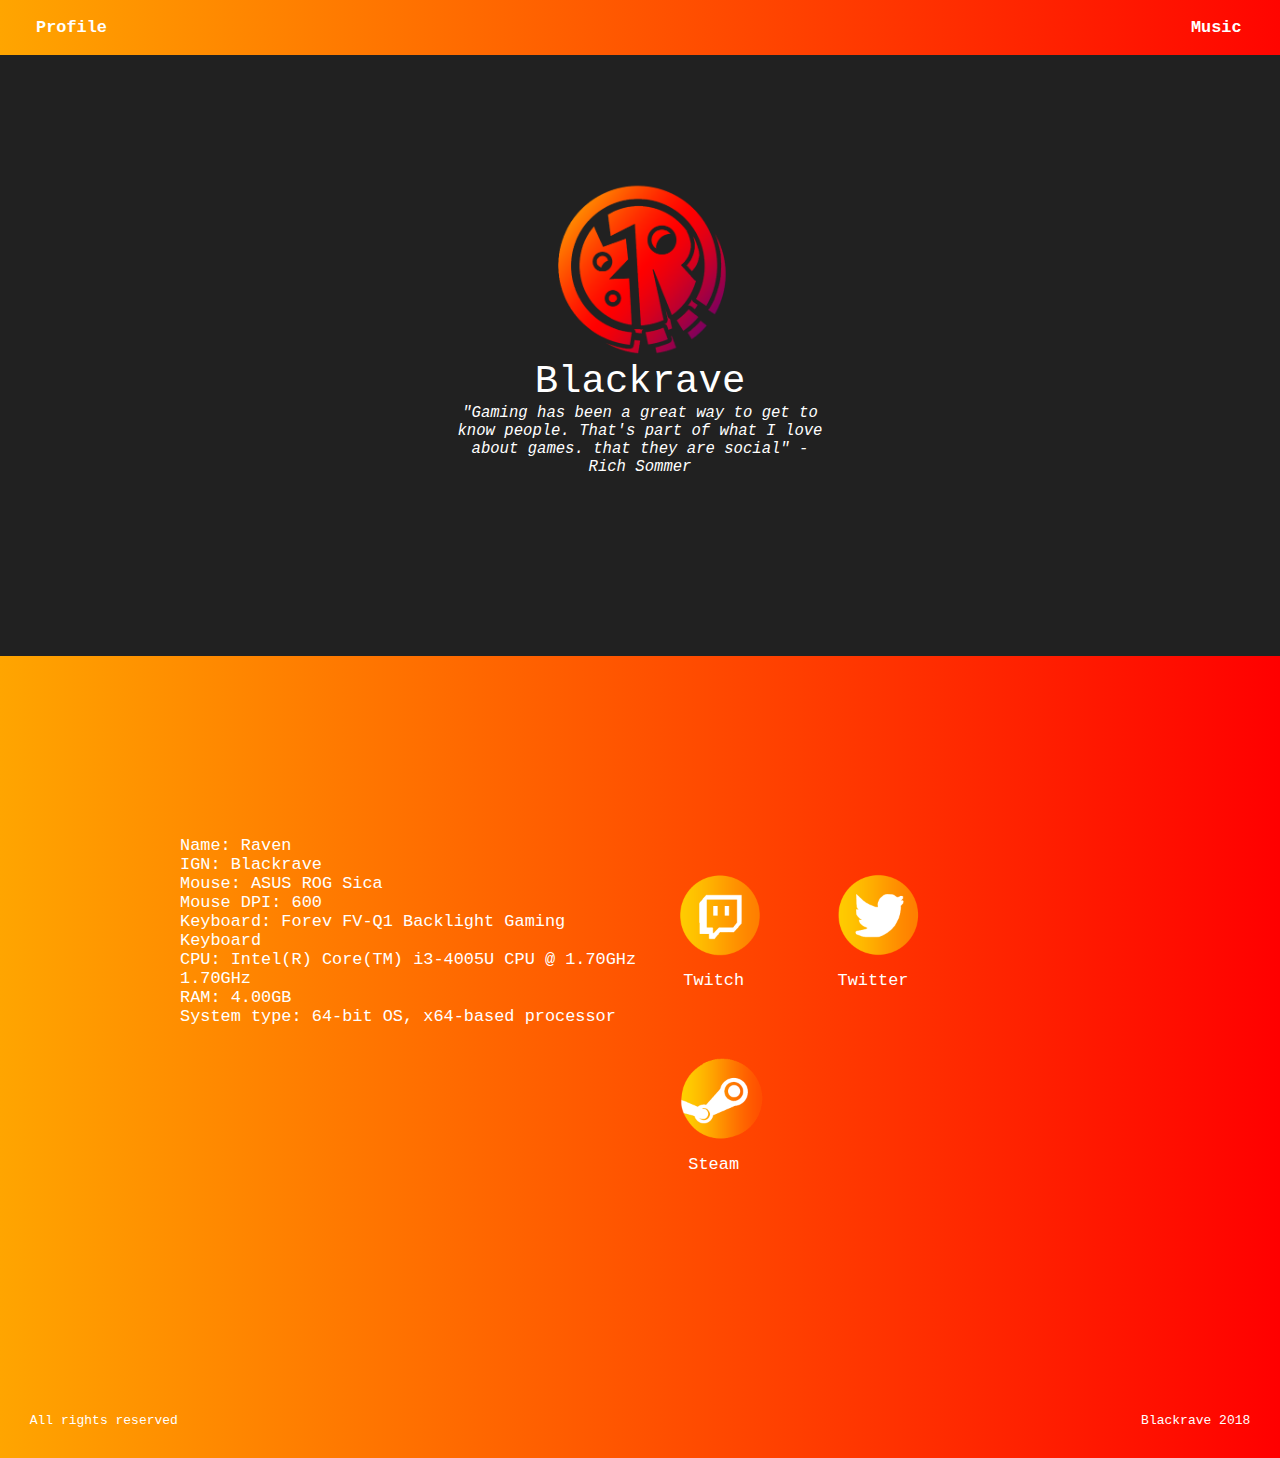
<file: index.html>
<!DOCTYPE html>
<html lang="en">
<head>
    <meta charset="UTF-8">
    <meta name="viewport" content="width=device-width, initial-scale=1.0">
    <meta http-equiv="X-UA-Compatible" content="ie=edge">
    <link rel="icon" href="Images/blckrvelogo.png" height="40" width="40" type="image/x-icon" />
    <link rel="stylesheet" href="style.css">
    <title>Blackrave</title>
</head>
<body class="body">
    <header class="header">
        <span style="width: 47%">
            <a href="#Profile">Profile</a>
            <!-- <a href="#Link">Link</a>
            <a href="#Games">Games</a> -->
        </span>
        <span style="width: 50%; text-align: right">
            <a href="#Music">Music</a>    
        </span>    
    </header>
    <div class="container">
        <div class="main-container">
            <img src="images/blckrvelogo.png" class="img-responsive">
            <p>Blackrave</p>
            <p style="font-size: 1.2em; margin-left: 50vh; margin-right: 50vh; font-style: italic">"Gaming has been a great way to get to know people. That's part of what I love about games. that they are social" - Rich Sommer</p>
        </div>
    </div>
    <div class="container" id="Profile">
        <div class="in-container">
            <span style="width:50%">
                <p>Name: Raven</p>
                <p>IGN: Blackrave</p>
                <p>Mouse: ASUS ROG Sica</p>
                <p>Mouse DPI: 600</p>                
                <p>Keyboard: Forev FV-Q1 Backlight Gaming Keyboard</p>
                <p>CPU: Intel(R) Core(TM) i3-4005U CPU @ 1.70GHz 1.70GHz</p>
                <p>RAM: 4.00GB</p>
                <p>System type: 64-bit OS, x64-based processor</p>                
            </span>  
            <span style="width:50%;">
                <div class="link-content">  
                    <img src="images/twitch.png" class="img-small">
                    <p><a href="https://twitch.tv/blackraave" target="_blank">Twitch</a></p>
                </div>
                <div class="link-content"> 
                    <img src="images/twitter.png" class="img-small">
                    <p><a href="https://twitter.com/blckrave" target="_blank">Twitter</a></p>
                </div>
                <div class="link-content"> 
                    <img src="images/steam-controller.png" class="img-small">
                    <p><a href="https://steamcommunity.com/id/blackrave-" target="_blank">Steam</a></p>
                </div>
            </span>                
        </div>
    </div>

    <!-- <div class="container">
        <div class="in-container">
            <div class="img-container">
                <img src="images/dota2.png" class="img-fixed">
                <p style="text-align: center">DOTA 2</p> 
            </div>
            <div class="img-container">
                    <img src="images/csgo.ico" class="img-fixed">
                    <p style="text-align: center">CSGO</p> 
                </div>                                               
         </div>    
    </div> -->
    
    <footer class="footer">
        <span style="width: 50%">
            <p>All rights reserved</p>
        </span>
        <span style="width: 50%; text-align: right">
            <p>Blackrave 2018</p>
        </span>
    </footer>
</body>
</html>
</file>
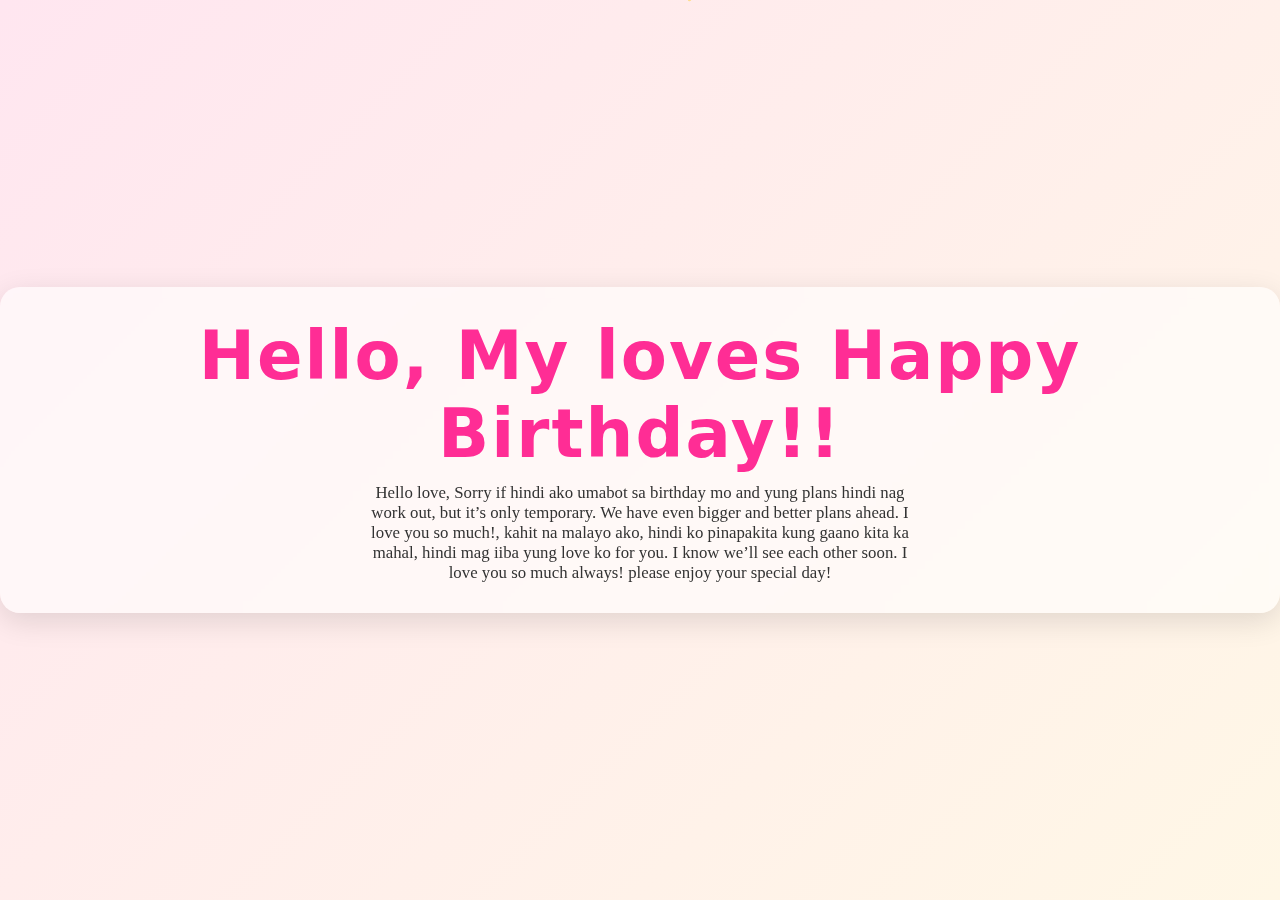
<file: happy_birthday.html>
<!doctype html>
<html lang="en">
<head>
<meta charset="utf-8" />
<meta name="viewport" content="width=device-width,initial-scale=1" />
<title>Happy Birthday!</title>
<style>
  body{display:flex;flex-direction:column;align-items:center;justify-content:center;
       min-height:100vh;margin:0;background:linear-gradient(135deg,#ffe6f0,#fff7e6);}
  .stage{text-align:center;padding:30px;border-radius:20px;box-shadow:0 8px 30px rgba(0,0,0,0.12);
         background:rgba(255,255,255,0.6);backdrop-filter:blur(4px);}
  h1{font-family:system-ui,-apple-system,BlinkMacSystemFont,"Segoe UI",Roboto,Helvetica,Arial;
     font-size:4.2rem;margin:0 0 10px;color:#ff2d95;letter-spacing:2px;
     animation:pop 2s ease-in-out infinite;}
  p{max-width:560px;margin:10px auto 0;font-size:1.05rem;color:#333;}
  @keyframes pop{
    0%{transform:scale(0.9);text-shadow:0 0 0 rgba(255,45,149,0)}
    50%{transform:scale(1.06);text-shadow:0 10px 30px rgba(255,45,149,0.25)}
    100%{transform:scale(0.93);text-shadow:0 0 0 rgba(255,45,149,0)}
  }
  /* floating confetti */
  .confetti{position:fixed;inset:0;pointer-events:none;overflow:hidden;}
  .c{position:absolute;width:10px;height:14px;opacity:0.9;will-change:transform,top,left;}
</style>
</head>
<body>
<div class="stage">
  <h1>Hello, My loves Happy Birthday!!</h1>
  <p> Hello love, Sorry if hindi ako umabot sa birthday mo and yung plans hindi nag work out, but it’s only temporary. We have even bigger and better plans ahead. I love you so much!, kahit na malayo ako, hindi ko pinapakita kung gaano kita ka mahal, hindi mag iiba yung love ko for you. I know we’ll see each other soon. I love you so much always! please enjoy your special day!</p>
</div>
<div class="confetti" id="confetti"></div>
<script>
  // create floating confetti
  const colors = ["#ff3b7a","#ffd24a","#7afcff","#8b5cf6","#54d62c"];
  const container = document.getElementById('confetti');
  for(let i=0;i<22;i++){
    const el = document.createElement('div');
    el.className='c';
    el.style.background = colors[i % colors.length];
    el.style.left = (Math.random()*100) + '%';
    el.style.top = (-20 - Math.random()*40) + 'px';
    el.style.transform = 'rotate('+(Math.random()*360)+'deg)';
    el.style.borderRadius = (Math.random()>0.5? '2px':'50%');
    el.style.width = (6 + Math.random()*18)+'px';
    el.style.height = (8 + Math.random()*18)+'px';
    container.appendChild(el);
    animateConfetti(el, 4000 + Math.random()*4000);
  }
  function animateConfetti(el, dur){
    const startX = parseFloat(el.style.left);
    const endX = startX + (Math.random()*40-20);
    el.animate([
      {transform: el.style.transform, top: el.style.top, left: startX + '%', opacity:1},
      {transform: 'translateY(110vh) rotate('+ (Math.random()*720)+'deg)', top: '110vh', left: endX + '%', opacity:0.6}
    ], {duration: dur, iterations: Infinity, easing: 'cubic-bezier(.2,.9,.2,1)', delay: Math.random()*1000});
  }
</script>
</body>
</html>
</file>
<file: style.css>
* {
    padding: 0;
    margin: 0;
    font-family: monospace;
}

body {
    height: 100%;
    width: 100%;
}

.img-responsive {
    width: 15vw;
}

.img-fixed {
    height: 200px;
    width: 200px;
}

.container {
    width: 100%;
    height: 100%;
}

.img-container {
    width: 50%;
    height: 50%;
    text-align: center;
    font-size: 2em;
    font-weight: bold;
}

.img-small {
    height: 100px;
    width: 100px;
}

.background-fixed {
    
    max-width: 100%;
    height: 720px;
}

.main-container {    
    width: 100%;
    height: 100%;
    background: #212121;
    text-align: center;
    padding-top: 20vh;
    padding-bottom: 20vh;
}

.main-container p {
    color: #FFFFFF;
    font-size: 3em;
}

.link-content {
    padding: 30px;
    width: 19%;
    display: inline-block;
    border-radius: 20px;
    text-align: center;
}

.link-content a {
    font-weight: 300 !important;
    font-size: 1em;
    text-align: center;
    margin: 10px;
    font-family: monospace;
    color: #FFFFFF;
    text-decoration: none;
}

.link-content p {
    text-align: center;
}

.main-container a {
    text-decoration: none;
    font-family: monospace;
    color: #FFFFFF;
    font-size: 0.5em;
}

.in-container {
    height: 100%;
    padding: 20vh;
    font-size: 1.3em;
    background: linear-gradient(to right, orange, red);
    color: #FFFFFF;
    display: flex;
}

.header {
    position: fixed;
    border: 0;
    padding: 2vh;
    background: linear-gradient(to right, orange, red);
    width: 100%;
    display: flex;
}

.header a {
    text-decoration: none;
    font-size: 1.3em;
    color: #FFFFFF;
    padding: 2vh;
    font-weight: bold;
}

.footer {
    background: linear-gradient(to right, orange, red);
    color: #FFFFFF;
    position: absolute;
    font-weight: 300 !important;
    width: 100%;
    display: flex;
}

.footer p {
    padding: 3.3vh;
}
</file>
